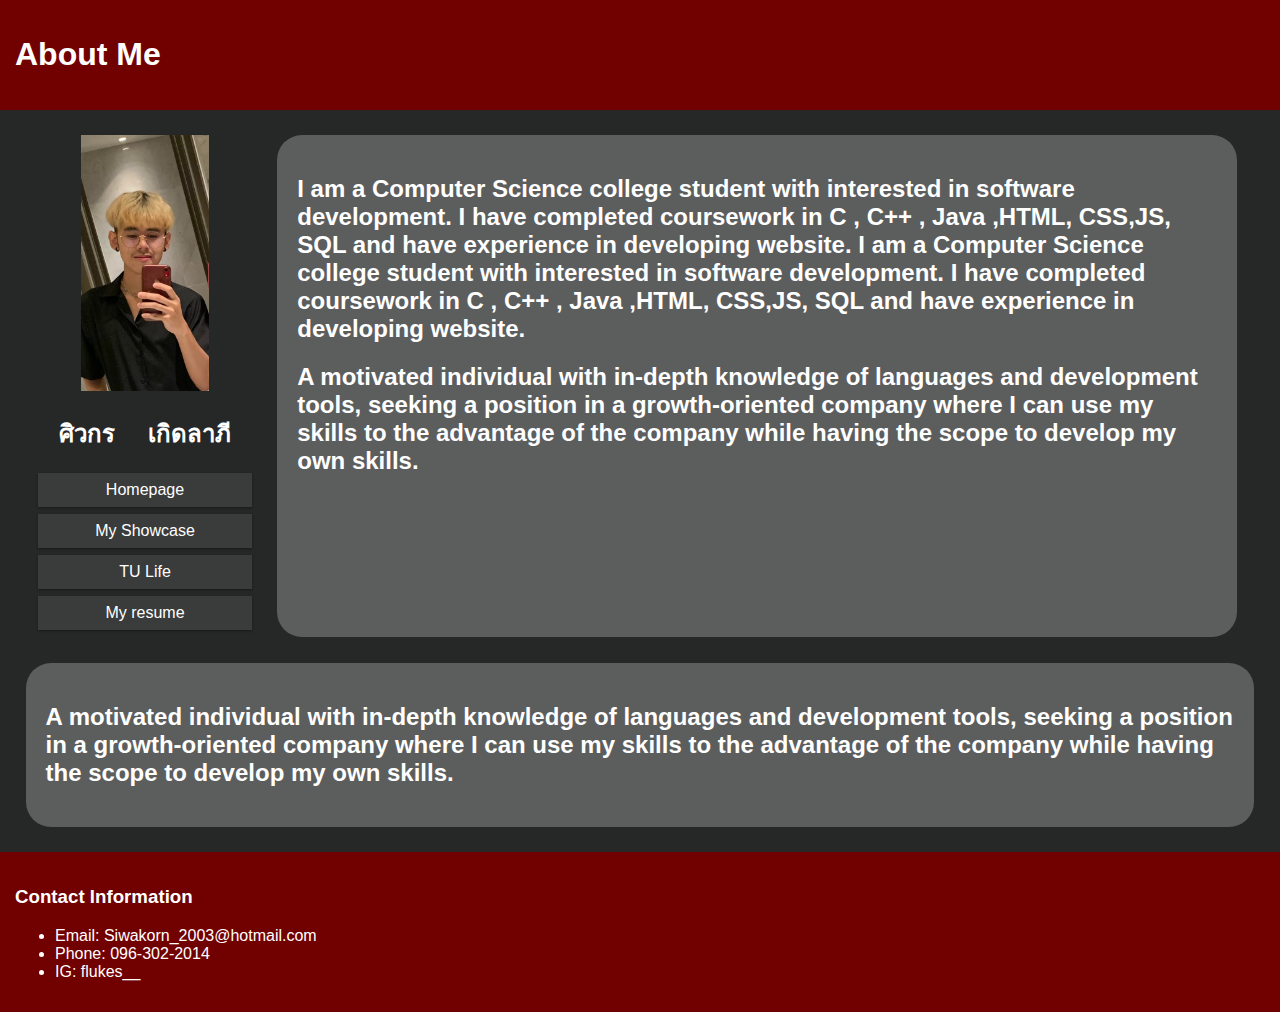
<file: index.html>
<!DOCTYPE html>
<html lang="en">
<head>
    <meta charset="UTF-8">
    <meta name="viewport" content="width=device-width, initial-scale=1.0">
    <title>Welcome to My Pages</title>
    <link rel="stylesheet" href="css directory/design.css">
</head>
<body>
    <div class="header">
        <h1>About Me</h1>
    </div>
    <div class="row">
        <div class="col-2 col-s-2 menu">
            <div class="image-container">
                <img src="images directory/343169217_160250236992860_316462605326613009_n.jpg" width="60%">
            </div>
            <h2 style="text-align: center; color: rgb(255, 255, 255);">ศิวกร &nbsp;&nbsp;&nbsp; เกิดลาภี</h2>
            <ul>
                <li><a href="index.html">Homepage</a></li>
                <li><a href="myshowcase.html">My Showcase</a></li>
                <li><a href="tulife.html">TU Life</a></li>
                <li><a href="myresume.html">My resume</a></li>
            </ul>
        </div>
        
        <div class="col-6 col-s-9 content" >
            
                <h2>I am a Computer Science college student with interested in software development. I have completed coursework in C , C++ , Java ,HTML,  CSS,JS, SQL and have experience in developing website. I am a Computer Science college student with interested in software development. I have completed coursework in C , C++ , Java ,HTML,  CSS,JS, SQL and have experience in developing website. </h2>
                <h2>A motivated individual with in-depth knowledge of languages and development tools, seeking a position in a growth-oriented company where I can use my skills to the advantage of the company while having the scope to develop my own skills. </h2>
            
        </div>
        <div class="col-2 col-s-12 content" >
            
                
                <h2>A motivated individual with in-depth knowledge of languages and development tools, seeking a position in a growth-oriented company where I can use my skills to the advantage of the company while having the scope to develop my own skills. </h2>
            
        </div>
        
        
    </div>
    <footer class="footer">
        <div class="contact-info">
            <h3>Contact Information</h3>
            <ul>
                <li>Email: Siwakorn_2003@hotmail.com</li>
                <li>Phone: 096-302-2014</li>
                <li>IG: flukes__</li>
            </ul>
        </div>
    </footer>
    
</body>
</html>
</file>
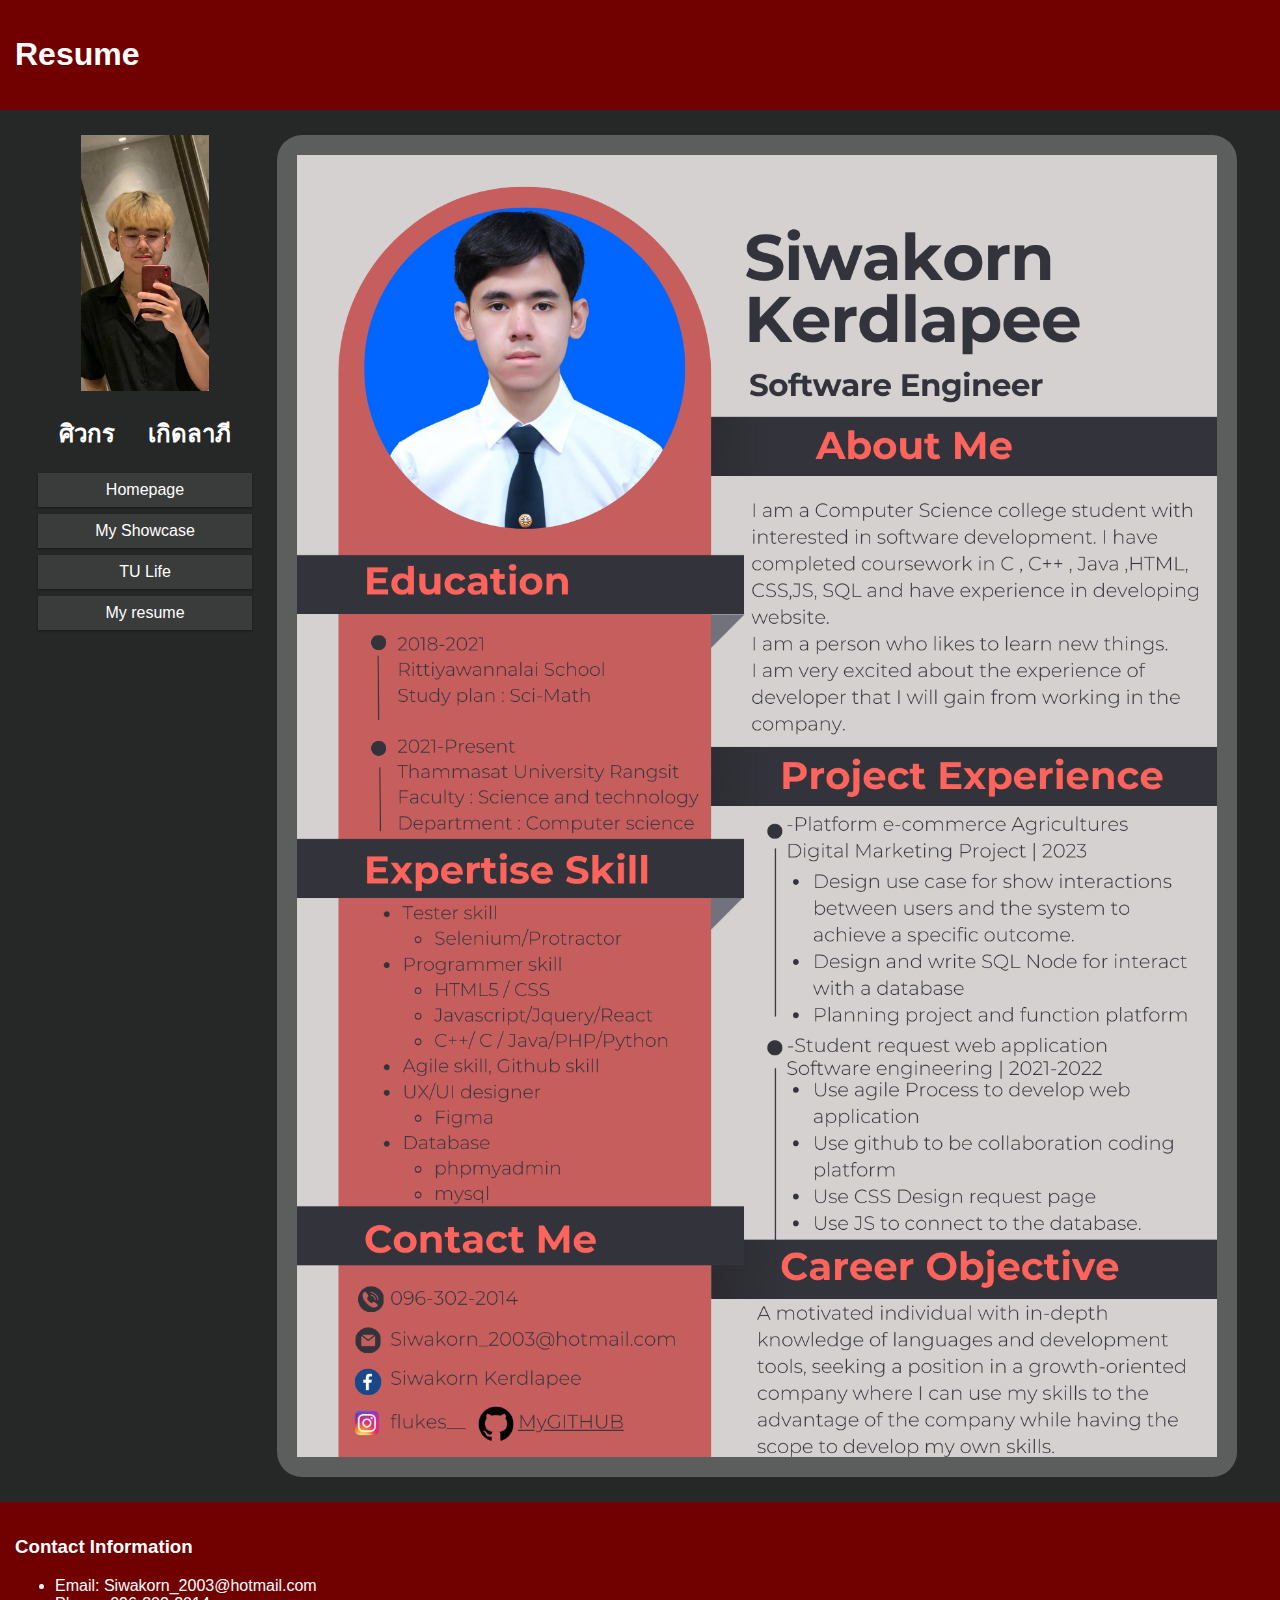
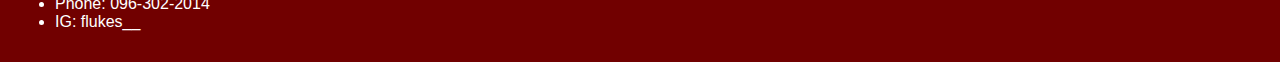
<file: myresume.html>
<!DOCTYPE html>
<html lang="en">
<head>
    <meta charset="UTF-8">
    <meta name="viewport" content="width=device-width, initial-scale=1.0">
    <title>Welcome to My Pages</title>
    <link rel="stylesheet" href="css directory/design.css">
</head>
<body>
    <div class="header">
        <h1>Resume</h1>
    </div>
    <div class="row">
        <div class="col-2 col-s-2 menu">
            <div class="image-container">
                <img src="images directory/343169217_160250236992860_316462605326613009_n.jpg" width="60%">
            </div>
            <h2 style="text-align: center; color: white;">ศิวกร &nbsp;&nbsp;&nbsp; เกิดลาภี</h2>
            <ul>
                <li><a href="index.html">Homepage</a></li>
                <li><a href="myshowcase.html">My Showcase</a></li>
                <li><a href="tulife.html">TU Life</a></li>
                <li><a href="myresume.html">My resume</a></li>
            </ul>
        </div>
        
        <div class="col-6 col-s-9 content" >
           
                <img src="images directory/Professional CV Resume.png" width="100%">
           
        </div>
        
        
    </div>
    <footer class="footer">
        <div class="contact-info">
            <h3>Contact Information</h3>
            <ul>
                <li>Email: Siwakorn_2003@hotmail.com</li>
                <li>Phone: 096-302-2014</li>
                <li>IG: flukes__</li>
            </ul>
        </div>
    </footer>
    
</body>
</html>
</file>
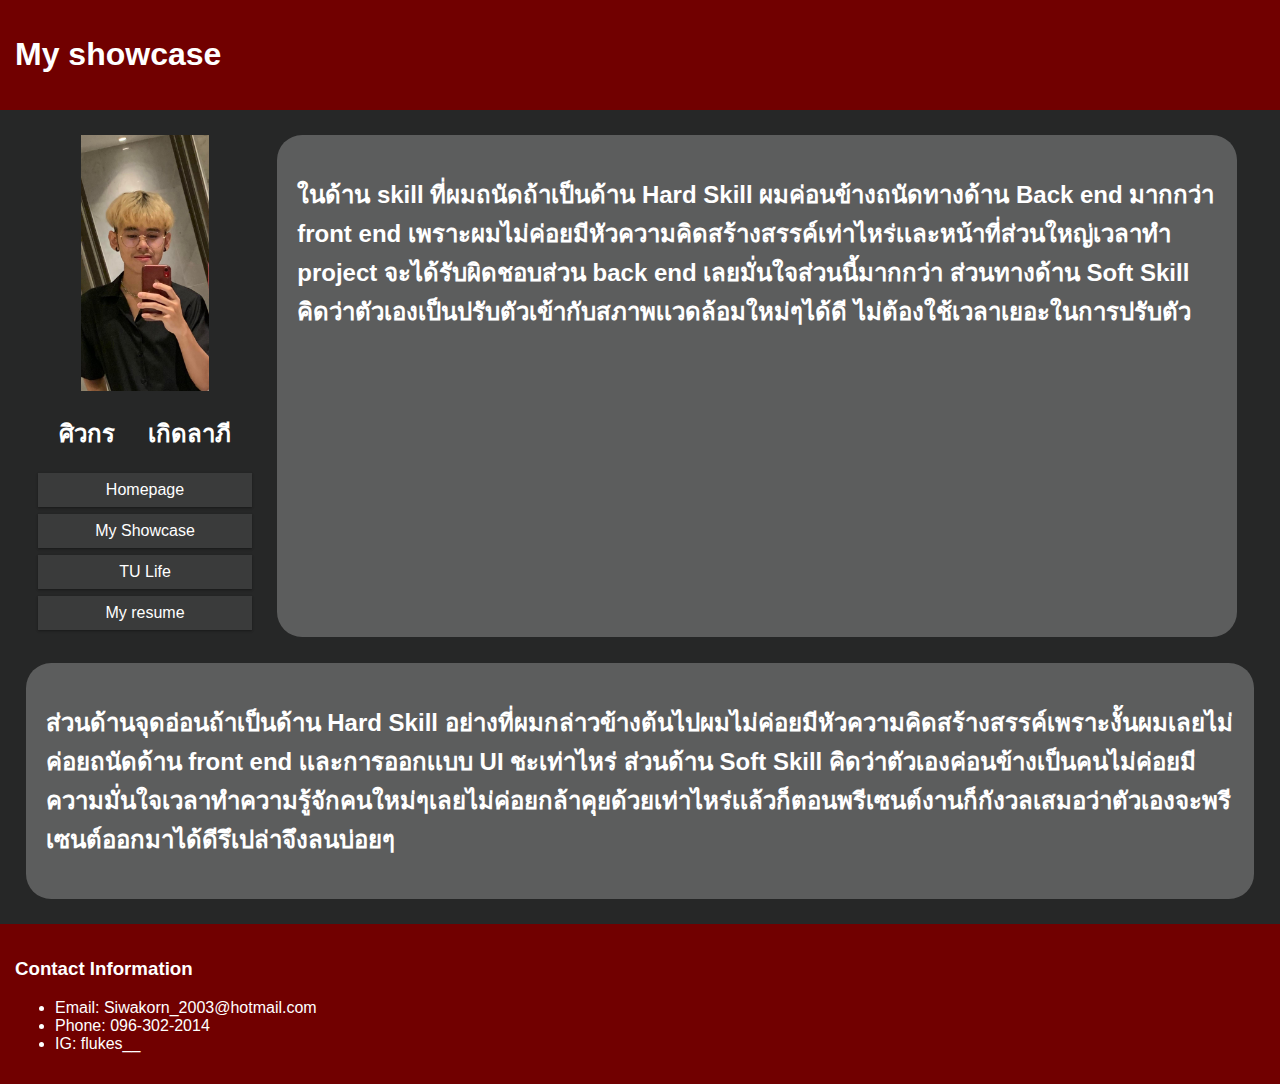
<file: myshowcase.html>
<!DOCTYPE html>
<html lang="en">
<head>
    <meta charset="UTF-8">
    <meta name="viewport" content="width=device-width, initial-scale=1.0">
    <title>Welcome to My Pages</title>
    <link rel="stylesheet" href="css directory/design.css">
</head>
<body>
    <div class="header">
        <h1>My showcase</h1>
    </div>
    <div class="row">
        <div class="col-2 col-s-2 menu">
            <div class="image-container">
                <img src="images directory/343169217_160250236992860_316462605326613009_n.jpg" width="60%">
            </div>
            <h2 style="text-align: center; color: white;">ศิวกร &nbsp;&nbsp;&nbsp; เกิดลาภี</h2>
            <ul>
                <li><a href="index.html">Homepage</a></li>
                <li><a href="myshowcase.html">My Showcase</a></li>
                <li><a href="tulife.html">TU Life</a></li>
                <li><a href="myresume.html">My resume</a></li>
            </ul>
        </div>
        
        <div class="col-6 col-s-9 content" >
            
                <h2>ในด้าน skill ที่ผมถนัดถ้าเป็นด้าน Hard Skill ผมค่อนข้างถนัดทางด้าน Back end มากกว่า front end เพราะผมไม่ค่อยมีหัวความคิดสร้างสรรค์เท่าไหร่เเละหน้าที่ส่วนใหญ่เวลาทำ project จะได้รับผิดชอบส่วน back end เลยมั่นใจส่วนนี้มากกว่า ส่วนทางด้าน Soft Skill คิดว่าตัวเองเป็นปรับตัวเข้ากับสภาพเเวดล้อมใหม่ๆได้ดี ไม่ต้องใช้เวลาเยอะในการปรับตัว </h2>
            
        </div>
        <div class="col-2 col-s-12 content" >
            
                
                <h2>ส่วนด้านจุดอ่อนถ้าเป็นด้าน Hard Skill อย่างที่ผมกล่าวข้างต้นไปผมไม่ค่อยมีหัวความคิดสร้างสรรค์เพราะงั้นผมเลยไม่ค่อยถนัดด้าน front end เเละการออกเเบบ UI ชะเท่าไหร่ ส่วนด้าน Soft Skill คิดว่าตัวเองค่อนข้างเป็นคนไม่ค่อยมีความมั่นใจเวลาทำความรู้จักคนใหม่ๆเลยไม่ค่อยกล้าคุยด้วยเท่าไหร่เเล้วก็ตอนพรีเซนต์งานก็กังวลเสมอว่าตัวเองจะพรีเซนต์ออกมาได้ดีรึเปล่าจึงลนบ่อยๆ </h2>
            
        </div> 
        
    </div>
    <footer class="footer">
        <div class="contact-info">
            <h3>Contact Information</h3>
            <ul>
                <li>Email: Siwakorn_2003@hotmail.com</li>
                <li>Phone: 096-302-2014</li>
                <li>IG: flukes__</li>
            </ul>
        </div>
    </footer>
    
</body>
</html>
</file>
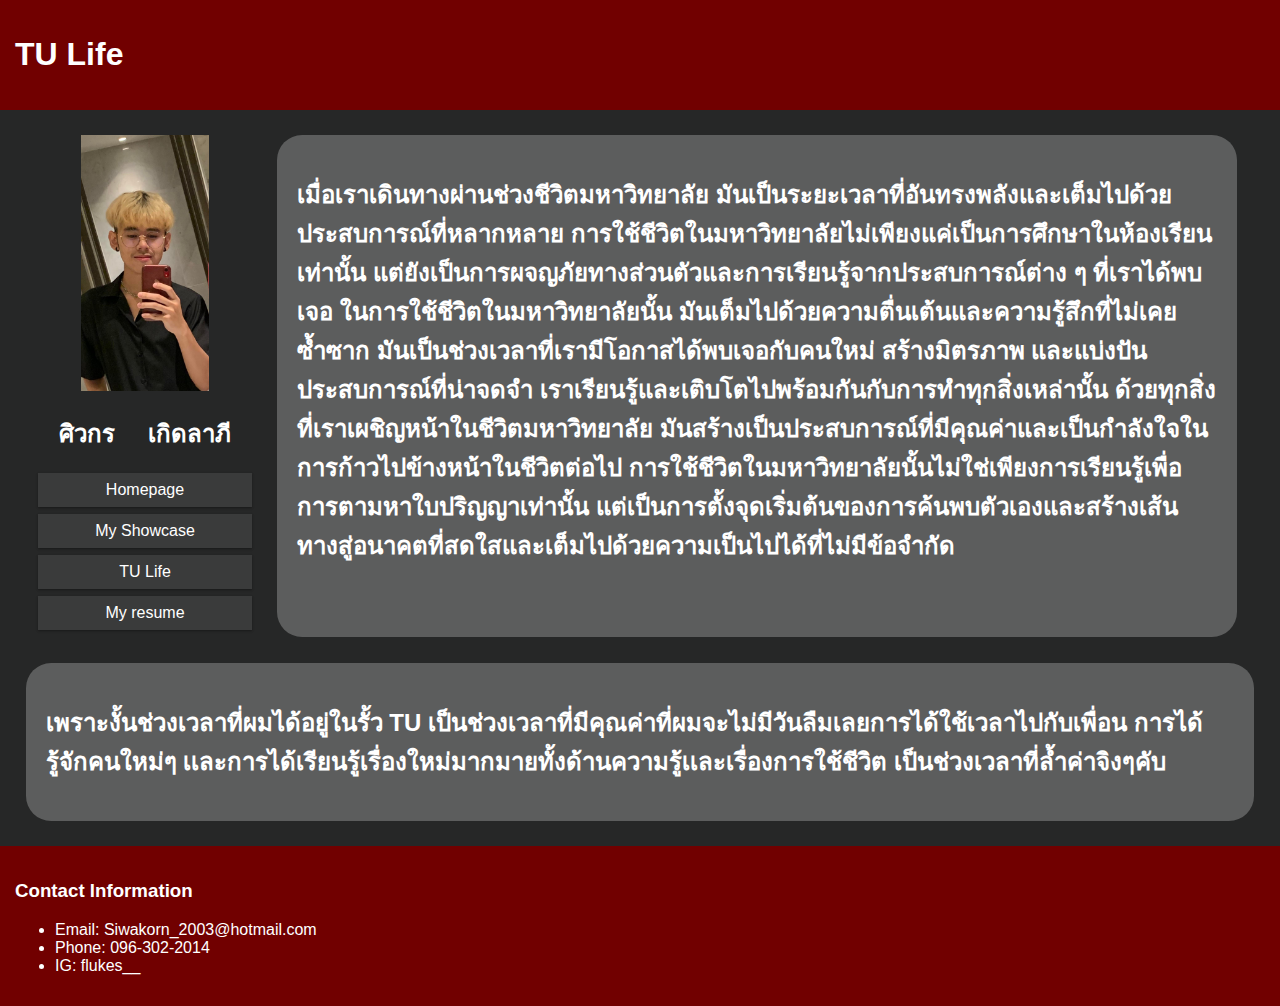
<file: tulife.html>
<!DOCTYPE html>
<html lang="en">
<head>
    <meta charset="UTF-8">
    <meta name="viewport" content="width=device-width, initial-scale=1.0">
    <title>Welcome to My Pages</title>
    <link rel="stylesheet" href="css directory/design.css">
</head>
<body>
    <div class="header">
        <h1>TU Life</h1>
    </div>
    <div class="row">
        <div class="col-2 col-s-2 menu">
            <div class="image-container">
                <img src="images directory/343169217_160250236992860_316462605326613009_n.jpg" width="60%">
            </div>
            <h2 style="text-align: center; color: white;">ศิวกร &nbsp;&nbsp;&nbsp; เกิดลาภี</h2>
            <ul>
                <li><a href="index.html">Homepage</a></li>
                <li><a href="myshowcase.html">My Showcase</a></li>
                <li><a href="tulife.html">TU Life</a></li>
                <li><a href="myresume.html">My resume</a></li>
        </div>
        
        <div class="col-6 col-s-9 content" >
            
                <h2>เมื่อเราเดินทางผ่านช่วงชีวิตมหาวิทยาลัย มันเป็นระยะเวลาที่อันทรงพลังและเต็มไปด้วยประสบการณ์ที่หลากหลาย การใช้ชีวิตในมหาวิทยาลัยไม่เพียงแค่เป็นการศึกษาในห้องเรียนเท่านั้น แต่ยังเป็นการผจญภัยทางส่วนตัวและการเรียนรู้จากประสบการณ์ต่าง ๆ ที่เราได้พบเจอ

                    ในการใช้ชีวิตในมหาวิทยาลัยนั้น มันเต็มไปด้วยความตื่นเต้นและความรู้สึกที่ไม่เคยซ้ำซาก มันเป็นช่วงเวลาที่เรามีโอกาสได้พบเจอกับคนใหม่ สร้างมิตรภาพ และแบ่งปันประสบการณ์ที่น่าจดจำ   เราเรียนรู้และเติบโตไปพร้อมกันกับการทำทุกสิ่งเหล่านั้น  ด้วยทุกสิ่งที่เราเผชิญหน้าในชีวิตมหาวิทยาลัย มันสร้างเป็นประสบการณ์ที่มีคุณค่าและเป็นกำลังใจในการก้าวไปข้างหน้าในชีวิตต่อไป การใช้ชีวิตในมหาวิทยาลัยนั้นไม่ใช่เพียงการเรียนรู้เพื่อการตามหาใบปริญญาเท่านั้น แต่เป็นการตั้งจุดเริ่มต้นของการค้นพบตัวเองและสร้างเส้นทางสู่อนาคตที่สดใสและเต็มไปด้วยความเป็นไปได้ที่ไม่มีข้อจำกัด 
                </h2>
            
        </div>
        <div class="col-2 col-s-12 content" >
            
                
                <h2>เพราะงั้นช่วงเวลาที่ผมได้อยู่ในรั้ว TU เป็นช่วงเวลาที่มีคุณค่าที่ผมจะไม่มีวันลืมเลยการได้ใช้เวลาไปกับเพื่อน การได้รู้จักคนใหม่ๆ เเละการได้เรียนรู้เรื่องใหม่มากมายทั้งด้านความรู้เเละเรื่องการใช้ชีวิต เป็นช่วงเวลาที่ล้ำค่าจิงๆคับ </h2>
           
        </div> 
        
        
    </div>
    <footer class="footer">
        <div class="contact-info">
            <h3>Contact Information</h3>
            <ul>
                <li>Email: Siwakorn_2003@hotmail.com</li>
                <li>Phone: 096-302-2014</li>
                <li>IG: flukes__</li>
            </ul>
        </div>
    </footer>
    
</body>
</html>
</file>
<file: css directory/design.css>
/* For mobile phones: */
[class*="col-"] {
    width: 100%;
    float: left;
    box-sizing: border-box;
}

@media only screen and (min-width: 768px) {
    /* For tablets: */
    .col-s-1 {width: 8.33%;}
    .col-s-2 {width: 16.66%;}
    .col-s-3 {width: 25%;}
    .col-s-4 {width: 33.33%;}
    .col-s-5 {width: 41.66%;}
    .col-s-6 {width: 50%;}
    .col-s-7 {width: 58.33%;}
    .col-s-8 {width: 66.66%;}
    .col-s-9 {width: 75%;}
    .col-s-10 {width: 83.33%;}
    .col-s-11 {width: 91.66%;}
    .col-s-12 {width: 100%;}
}

@media only screen and (min-width: 1440px) {
    /* For desktop: */
    .col-1 {width: 8.33%;}
    .col-2 {width: 16.66%;}
    .col-3 {width: 25%;}
    .col-4 {width: 33.33%;}
    .col-5 {width: 41.66%;}
    .col-6 {width: 50%;}
    .col-7 {width: 58.33%;}
    .col-8 {width: 66.66%;}
    .col-9 {width: 75%;}
    .col-10 {width: 83.33%;}
    .col-11 {width: 91.66%;}
    .col-12 {width: 100%;}
}


.header {
    background-color: #710000;
    color: #ffffff;
    padding: 15px;
}

.footer {
    background-color: #710000;
    color: #ffffff;
    padding: 15px;
    margin-top: 2%;
}

.menu {
    margin-top: 2%;
    margin-left: 3%;
    text-align: center; 
}
.image-container {
    display: inline-block; 
}

.menu ul {
    list-style-type: none;
    margin: 0;
    padding: 0;
}

.menu li {
    padding: 8px;
    margin-bottom: 7px;
    background-color: #3A3B3B;
    color: #ffffff;
    box-shadow: 0 1px 3px rgba(0,0,0,0.12), 0 1px 2px rgba(0,0,0,0.24);
    cursor: pointer;
    transition: background-color 0.3s ease;
}

.menu li:hover {
    background-color: #5C5D5D;
}

body {
    background-color: #262727;
    color: white;
    margin: 0;
    font-family: Arial, sans-serif;
}

.row {
    display: flex;
    flex-wrap: wrap;
}

.content {
    border-radius: 25px;
    background-color: #5C5D5D;
    margin: 2% 2% 0 2%;
    padding: 20px;
    
}

img {
    max-width: 100%; 
    height: auto;
    display: block;
    margin: 0 auto; 
}

ul li a {
    color: inherit; 
    text-decoration: none; 
}

ul li a:hover {
    color: inherit; 
    text-decoration: underline; 
}
</file>
